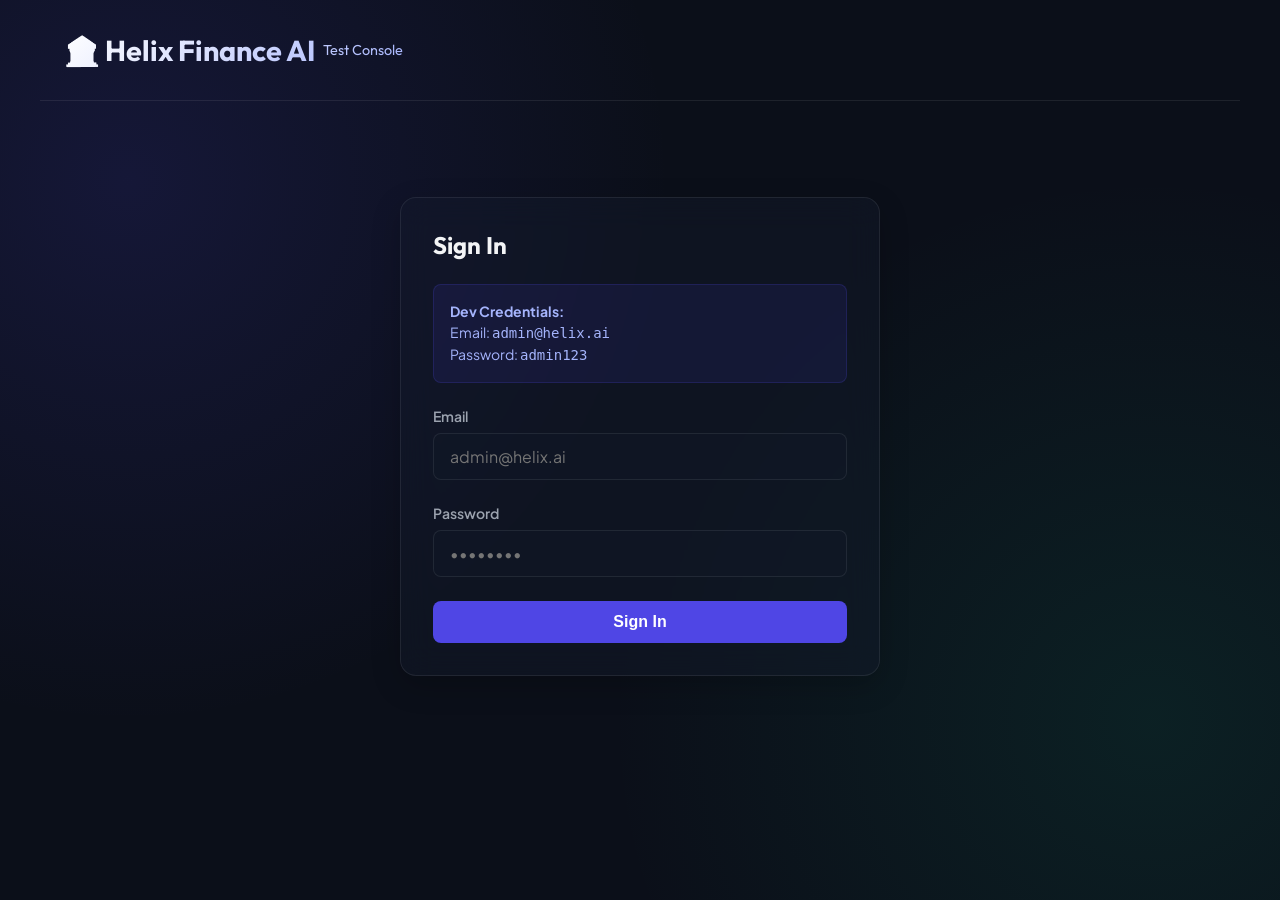
<file: apps/templates/index.html>
<!DOCTYPE html>
<html lang="en">
<head>
    <meta charset="UTF-8">
    <meta name="viewport" content="width=device-width, initial-scale=1.0">
    <title>Helix Finance AI - Test Console</title>
    <link href="https://fonts.googleapis.com/css2?family=Outfit:wght@300;400;600;700&family=Plus+Jakarta+Sans:wght@300;400;500;600;700&display=swap" rel="stylesheet">
    <style>
        :root {
            --bg-color: #0b0f19;
            --card-bg: rgba(22, 28, 45, 0.4);
            --card-border: rgba(255, 255, 255, 0.08);
            --primary: #4f46e5;
            --primary-glow: rgba(79, 70, 229, 0.4);
            --success: #10b981;
            --warning: #f59e0b;
            --danger: #ef4444;
            --text-primary: #f3f4f6;
            --text-secondary: #9ca3af;
        }

        * {
            box-sizing: border-box;
            margin: 0;
            padding: 0;
        }

        body {
            font-family: 'Plus Jakarta Sans', sans-serif;
            background-color: var(--bg-color);
            color: var(--text-primary);
            min-height: 100vh;
            display: flex;
            flex-direction: column;
            justify-content: flex-start;
            align-items: center;
            overflow-x: hidden;
            background-image: 
                radial-gradient(circle at 10% 20%, rgba(79, 70, 229, 0.15) 0%, transparent 40%),
                radial-gradient(circle at 90% 80%, rgba(16, 185, 129, 0.1) 0%, transparent 40%);
        }

        header {
            width: 100%;
            max-width: 1200px;
            padding: 2rem 1.5rem;
            display: flex;
            justify-content: space-between;
            align-items: center;
            border-bottom: 1px solid var(--card-border);
        }

        h1 {
            font-family: 'Outfit', sans-serif;
            font-size: 1.8rem;
            font-weight: 700;
            background: linear-gradient(135deg, #fff 0%, #a5b4fc 100%);
            -webkit-background-clip: text;
            -webkit-text-fill-color: transparent;
            display: flex;
            align-items: center;
            gap: 0.5rem;
        }

        .container {
            width: 100%;
            max-width: 1200px;
            padding: 2rem 1.5rem;
            flex-grow: 1;
            display: flex;
            flex-direction: column;
            gap: 2rem;
        }

        .card {
            background: var(--card-bg);
            backdrop-filter: blur(16px);
            border: 1px solid var(--card-border);
            border-radius: 16px;
            padding: 2rem;
            box-shadow: 0 10px 30px rgba(0, 0, 0, 0.2);
            transition: all 0.3s cubic-bezier(0.4, 0, 0.2, 1);
        }

        .card:hover {
            border-color: rgba(79, 70, 229, 0.25);
            box-shadow: 0 12px 40px rgba(79, 70, 229, 0.1);
        }

        .auth-container {
            max-width: 480px;
            margin: 4rem auto;
            width: 100%;
        }

        .form-group {
            margin-bottom: 1.5rem;
            display: flex;
            flex-direction: column;
            gap: 0.5rem;
        }

        label {
            font-size: 0.875rem;
            font-weight: 600;
            color: var(--text-secondary);
        }

        input[type="email"], input[type="password"] {
            background: rgba(17, 24, 39, 0.5);
            border: 1px solid var(--card-border);
            border-radius: 8px;
            padding: 0.75rem 1rem;
            color: var(--text-primary);
            font-family: inherit;
            font-size: 1rem;
            outline: none;
            transition: border-color 0.2s;
        }

        input[type="email"]:focus, input[type="password"]:focus {
            border-color: var(--primary);
            box-shadow: 0 0 0 2px var(--primary-glow);
        }

        .btn {
            background: var(--primary);
            color: #fff;
            border: none;
            border-radius: 8px;
            padding: 0.75rem 1.5rem;
            font-size: 1rem;
            font-weight: 600;
            cursor: pointer;
            transition: all 0.2s;
            display: inline-flex;
            justify-content: center;
            align-items: center;
            gap: 0.5rem;
        }

        .btn:hover {
            background: #4338ca;
            transform: translateY(-1px);
        }

        .btn:active {
            transform: translateY(1px);
        }

        .btn-logout {
            background: transparent;
            border: 1px solid var(--card-border);
            color: var(--text-secondary);
        }

        .btn-logout:hover {
            background: rgba(239, 68, 68, 0.1);
            color: var(--danger);
            border-color: rgba(239, 68, 68, 0.2);
        }

        .alert-info {
            background: rgba(79, 70, 229, 0.1);
            border: 1px solid rgba(79, 70, 229, 0.2);
            color: #a5b4fc;
            padding: 1rem;
            border-radius: 8px;
            font-size: 0.875rem;
            margin-bottom: 1.5rem;
            line-height: 1.5;
        }

        .drop-zone {
            border: 2px dashed rgba(255, 255, 255, 0.15);
            border-radius: 12px;
            padding: 3rem 2rem;
            text-align: center;
            cursor: pointer;
            transition: all 0.2s;
            background: rgba(255, 255, 255, 0.02);
            display: flex;
            flex-direction: column;
            align-items: center;
            gap: 1rem;
        }

        .drop-zone:hover, .drop-zone.dragover {
            border-color: var(--primary);
            background: rgba(79, 70, 229, 0.05);
        }

        .drop-zone svg {
            width: 48px;
            height: 48px;
            color: var(--text-secondary);
            transition: color 0.2s;
        }

        .drop-zone:hover svg {
            color: var(--primary);
        }

        .hidden {
            display: none !important;
        }

        .grid {
            display: grid;
            grid-template-columns: 1fr;
            gap: 2rem;
        }

        @media (min-width: 768px) {
            .grid {
                grid-template-columns: 1fr 2fr;
            }
        }

        /* Status badges */
        .badge {
            display: inline-flex;
            padding: 0.25rem 0.75rem;
            border-radius: 9999px;
            font-size: 0.75rem;
            font-weight: 600;
            text-transform: uppercase;
        }

        .badge-pending {
            background: rgba(245, 158, 11, 0.15);
            color: var(--warning);
        }

        .badge-processing {
            background: rgba(79, 70, 229, 0.15);
            color: #a5b4fc;
        }

        .badge-indexed {
            background: rgba(16, 185, 129, 0.15);
            color: var(--success);
        }

        .badge-failed {
            background: rgba(239, 68, 68, 0.15);
            color: var(--danger);
        }

        /* Table */
        table {
            width: 100%;
            border-collapse: collapse;
            text-align: left;
            margin-top: 1rem;
        }

        th, td {
            padding: 1rem;
            border-bottom: 1px solid var(--card-border);
        }

        th {
            font-weight: 600;
            color: var(--text-secondary);
            font-size: 0.875rem;
        }

        td {
            font-size: 0.95rem;
        }

        tr:hover td {
            background: rgba(255, 255, 255, 0.01);
        }

        .spinner {
            animation: rotate 2s linear infinite;
            width: 20px;
            height: 20px;
        }

        .spinner .path {
            stroke: #fff;
            stroke-linecap: round;
            animation: dash 1.5s ease-in-out infinite;
        }

        @keyframes rotate {
            100% { transform: rotate(360deg); }
        }

        @keyframes dash {
            0% { stroke-dasharray: 1, 150; stroke-dashoffset: 0; }
            50% { stroke-dasharray: 90, 150; stroke-dashoffset: -35; }
            100% { stroke-dasharray: 90, 150; stroke-dashoffset: -124; }
        }
    </style>
</head>
<body>
    <header>
        <h1>🏦 Helix Finance AI <span style="font-size: 0.9rem; font-weight: 400; color: var(--text-secondary);">Test Console</span></h1>
        <div id="user-profile" class="hidden" style="display: flex; align-items: center; gap: 1rem;">
            <span id="user-email" style="font-size: 0.9rem; color: var(--text-secondary);"></span>
            <button class="btn btn-logout" onclick="logout()">Logout</button>
        </div>
    </header>

    <div class="container">
        <!-- Auth Section -->
        <div id="auth-section" class="card auth-container">
            <h2 style="margin-bottom: 1.5rem; font-family: 'Outfit';">Sign In</h2>
            <div class="alert-info">
                <strong>Dev Credentials:</strong><br>
                Email: <code>admin@helix.ai</code><br>
                Password: <code>admin123</code>
            </div>
            <form id="login-form" onsubmit="login(event)">
                <div class="form-group">
                    <label for="email">Email</label>
                    <input type="email" id="email" required placeholder="admin@helix.ai">
                </div>
                <div class="form-group">
                    <label for="password">Password</label>
                    <input type="password" id="password" required placeholder="••••••••">
                </div>
                <button type="submit" class="btn" style="width: 100%;">
                    <span>Sign In</span>
                </button>
            </form>
        </div>

        <!-- Main Dashboard Section -->
        <div id="main-section" class="grid hidden">
            <!-- Sidebar: File Uploader -->
            <div class="card" style="align-self: start;">
                <h3 style="margin-bottom: 1.5rem; font-family: 'Outfit';">Upload Documents</h3>
                <div class="drop-zone" id="drop-zone" onclick="document.getElementById('file-input').click()">
                    <svg fill="none" stroke="currentColor" viewBox="0 0 24 24" xmlns="http://www.w3.org/2000/svg">
                        <path stroke-linecap="round" stroke-linejoin="round" stroke-width="1.5" d="M7 16a4 4 0 01-.88-7.903A5 5 0 1115.9 6L16 6a5 5 0 011 9.9M15 13l-3-3m0 0l-3 3m3-3v12"></path>
                    </svg>
                    <div>
                        <p style="font-weight: 600;">Drag & drop your files here</p>
                        <p style="font-size: 0.8rem; color: var(--text-secondary); margin-top: 0.25rem;">Supports PDF, DOCX, TXT</p>
                    </div>
                    <input type="file" id="file-input" class="hidden" accept=".pdf,.docx,.txt" onchange="handleFileSelect(event)">
                </div>
                <div id="upload-status" style="margin-top: 1.5rem; font-size: 0.9rem; display: none;"></div>
            </div>

            <!-- Main Content: Document List -->
            <div class="card">
                <div style="display: flex; justify-content: space-between; align-items: center; margin-bottom: 1.5rem;">
                    <h3 style="font-family: 'Outfit';">Document Ingestion Pipeline</h3>
                    <button class="btn btn-logout" onclick="loadDocuments()" style="padding: 0.5rem 1rem; font-size: 0.875rem;">Refresh</button>
                </div>
                <div style="overflow-x: auto;">
                    <table>
                        <thead>
                            <tr>
                                <th>Filename</th>
                                <th>Size</th>
                                <th>Status</th>
                                <th>Chunks</th>
                                <th>Task ID</th>
                                <th>Actions</th>
                            </tr>
                        </thead>
                        <tbody id="documents-tbody">
                            <tr>
                                <td colspan="6" style="text-align: center; color: var(--text-secondary); padding: 3rem;">No documents uploaded yet.</td>
                            </tr>
                        </tbody>
                    </table>
                </div>
            </div>
        </div>
    </div>

    <script>
        let token = localStorage.getItem('token') || '';

        document.addEventListener('DOMContentLoaded', () => {
            if (token) {
                showDashboard();
            } else {
                showAuth();
            }

            // Drag and drop events
            const dropZone = document.getElementById('drop-zone');
            ['dragenter', 'dragover'].forEach(eventName => {
                dropZone.addEventListener(eventName, (e) => {
                    e.preventDefault();
                    dropZone.classList.add('dragover');
                }, false);
            });

            ['dragleave', 'drop'].forEach(eventName => {
                dropZone.addEventListener(eventName, (e) => {
                    e.preventDefault();
                    dropZone.classList.remove('dragover');
                }, false);
            });

            dropZone.addEventListener('drop', (e) => {
                const dt = e.dataTransfer;
                const files = dt.files;
                if (files.length > 0) {
                    uploadFile(files[0]);
                }
            });
        });

        function showAuth() {
            document.getElementById('auth-section').classList.remove('hidden');
            document.getElementById('main-section').classList.add('hidden');
            document.getElementById('user-profile').classList.add('hidden');
        }

        function showDashboard() {
            document.getElementById('auth-section').classList.add('hidden');
            document.getElementById('main-section').classList.remove('hidden');
            document.getElementById('user-profile').classList.remove('hidden');
            
            // Decrypt dummy/payload info or fetch user
            fetch('/api/v1/auth/me', {
                headers: { 'Authorization': `Bearer ${token}` }
            })
            .then(res => {
                if (res.status === 401) {
                    logout();
                    return;
                }
                return res.json();
            })
            .then(data => {
                if (data) {
                    document.getElementById('user-email').innerText = data.email;
                }
            });

            loadDocuments();
            // Start polling documents status
            if (window.pollInterval) clearInterval(window.pollInterval);
            window.pollInterval = setInterval(loadDocuments, 3000);
        }

        async function login(e) {
            e.preventDefault();
            const email = document.getElementById('email').value;
            const password = document.getElementById('password').value;
            
            try {
                const response = await fetch('/api/v1/auth/login', {
                    method: 'POST',
                    headers: { 'Content-Type': 'application/json' },
                    body: JSON.stringify({ email, password })
                });
                
                if (!response.ok) {
                    const err = await response.json();
                    alert(err.detail || 'Authentication failed');
                    return;
                }
                
                const data = await response.json();
                token = data.access_token;
                localStorage.setItem('token', token);
                showDashboard();
            } catch (err) {
                alert('Connection error');
            }
        }

        function logout() {
            token = '';
            localStorage.removeItem('token');
            if (window.pollInterval) clearInterval(window.pollInterval);
            showAuth();
        }

        function handleFileSelect(e) {
            const files = e.target.files;
            if (files.length > 0) {
                uploadFile(files[0]);
            }
        }

        async function uploadFile(file) {
            const statusDiv = document.getElementById('upload-status');
            statusDiv.style.display = 'block';
            statusDiv.innerHTML = `<span style="color: var(--text-secondary)">Uploading ${file.name}...</span>`;
            
            const formData = new FormData();
            formData.append('file', file);
            
            try {
                const response = await fetch('/api/v1/documents/upload', {
                    method: 'POST',
                    headers: { 'Authorization': `Bearer ${token}` },
                    body: formData
                });
                
                if (!response.ok) {
                    const err = await response.json();
                    statusDiv.innerHTML = `<span style="color: var(--danger)">Upload failed: ${err.detail || 'Unknown error'}</span>`;
                    return;
                }
                
                const data = await response.json();
                statusDiv.innerHTML = `<span style="color: var(--success)">Successfully uploaded! Ingestion queued.</span>`;
                loadDocuments();
            } catch (err) {
                statusDiv.innerHTML = `<span style="color: var(--danger)">Connection error</span>`;
            }
        }

        async function loadDocuments() {
            if (!token) return;
            try {
                const response = await fetch('/api/v1/documents?page=1&page_size=50', {
                    headers: { 'Authorization': `Bearer ${token}` }
                });
                if (!response.ok) return;
                
                const data = await response.json();
                const tbody = document.getElementById('documents-tbody');
                
                if (data.documents.length === 0) {
                    tbody.innerHTML = `<tr><td colspan="6" style="text-align: center; color: var(--text-secondary); padding: 3rem;">No documents uploaded yet.</td></tr>`;
                    return;
                }
                
                tbody.innerHTML = data.documents.map(doc => {
                    const sizeKB = (doc.size_bytes / 1024).toFixed(1) + ' KB';
                    const chunks = doc.chunk_count !== null ? doc.chunk_count : '—';
                    const taskId = doc.metadata.object_name ? doc.metadata.object_name.split('.')[0] : '—';
                    
                    return `
                        <tr>
                            <td style="font-weight: 600;">${escapeHtml(doc.filename)}</td>
                            <td>${sizeKB}</td>
                            <td><span class="badge badge-${doc.status}">${doc.status}</span></td>
                            <td>${chunks}</td>
                            <td style="font-family: monospace; font-size: 0.8rem; color: var(--text-secondary);">${escapeHtml(taskId)}</td>
                            <td>
                                <button class="btn btn-logout" onclick="deleteDoc('${doc.document_id}')" style="padding: 0.25rem 0.5rem; font-size: 0.75rem; border-color: rgba(239, 68, 68, 0.2); color: var(--danger);">Delete</button>
                            </td>
                        </tr>
                    `;
                }).join('');
            } catch (err) {
                console.error('Error fetching documents:', err);
            }
        }

        async function deleteDoc(docId) {
            if (!confirm('Are you sure you want to delete this document?')) return;
            try {
                const response = await fetch(`/api/v1/documents/${docId}`, {
                    method: 'DELETE',
                    headers: { 'Authorization': `Bearer ${token}` }
                });
                if (response.ok) {
                    loadDocuments();
                } else {
                    alert('Failed to delete document');
                }
            } catch (err) {
                alert('Connection error');
            }
        }

        function escapeHtml(text) {
            if (!text) return '';
            return text
                .replace(/&/g, "&amp;")
                .replace(/</g, "&lt;")
                .replace(/>/g, "&gt;")
                .replace(/"/g, "&quot;")
                .replace(/'/g, "&#039;");
        }
    </script>
</body>
</html>
</file>
